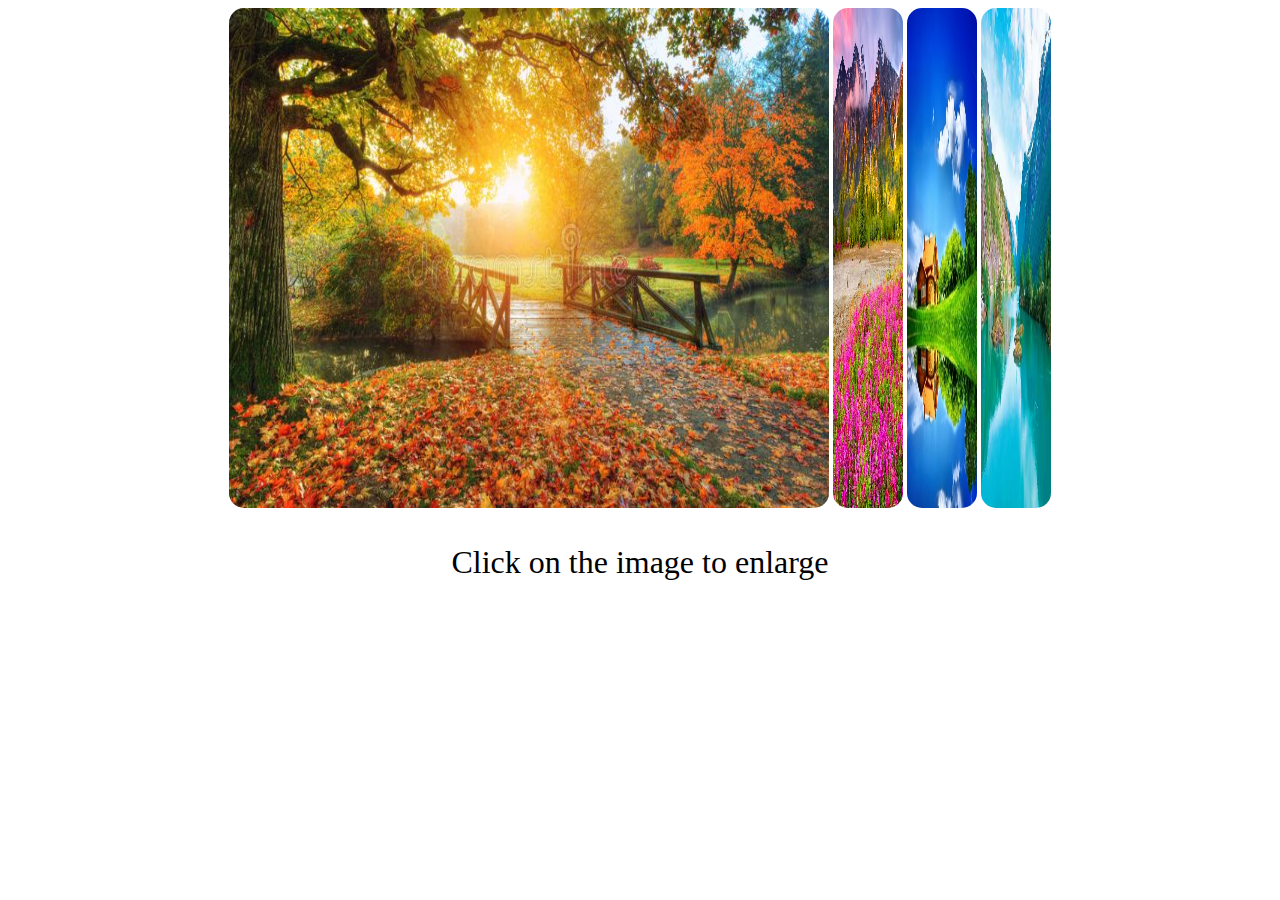
<file: index.html>
<!DOCTYPE html>
<html>
    <head>
        <meta charset="UTF-8">
        <title>Slide show</title>
        <meta name="view-port" content="width=device-width, initial-scale=1.0"/>
        <style>
            .image{
                width: 600px;
                height: 500px;
                border-radius: 15px;
            }
            #img2{
                width:70px;
            }
            #img3{
                width: 70px;
            }
            #img4{
                width: 70px;
            }
            p{
                font-size: 32px;
            }
        </style>
    </head>
    <body>
        <center>
        <img id="img1" onclick="change1()" class="image" src="img1.jpg">
        <img id="img2" onclick="change2()" class="image" src="img2.jpg">
        <img id="img3" onclick="change3()" class="image" src="img3.jpg">
        <img id="img4" onclick="change4()" class="image" src="img4.jpg">
        <div>
            <p>Click on the image to enlarge</p>
        </div>
    </center>
    <script>
        function change1(){
            var p1=document.getElementById('img1');
            var q1=document.getElementById('img2');
            var r1=document.getElementById('img3');
            var s1=document.getElementById('img4');
            p1.style.width='600px';
            q1.style.width='70px';
            r1.style.width='70px';
            s1.style.width='70px';
        }
        function change2(){
            var p2=document.getElementById('img1');
            var q2=document.getElementById('img2');
            var r2=document.getElementById('img3');
            var s2=document.getElementById('img4');
            p2.style.width='70px';
            q2.style.width='600px';
            r2.style.width='70px';
            s2.style.width='70px';
        }
        function change3(){
            var p3=document.getElementById('img1');
            var q3=document.getElementById('img2');
            var r3=document.getElementById('img3');
            var s3=document.getElementById('img4');
            p3.style.width='70px';
            q3.style.width='70px';
            r3.style.width='600px';
            s3.style.width='70px';
        }
        function change4(){
            var p4=document.getElementById('img1');
            var q4=document.getElementById('img2');
            var r4=document.getElementById('img3');
            var s4=document.getElementById('img4');
            p4.style.width='70px';
            q4.style.width='70px';
            r4.style.width='70px';
            s4.style.width='600px';
        }
    </script>
    </body>
</html>
</file>
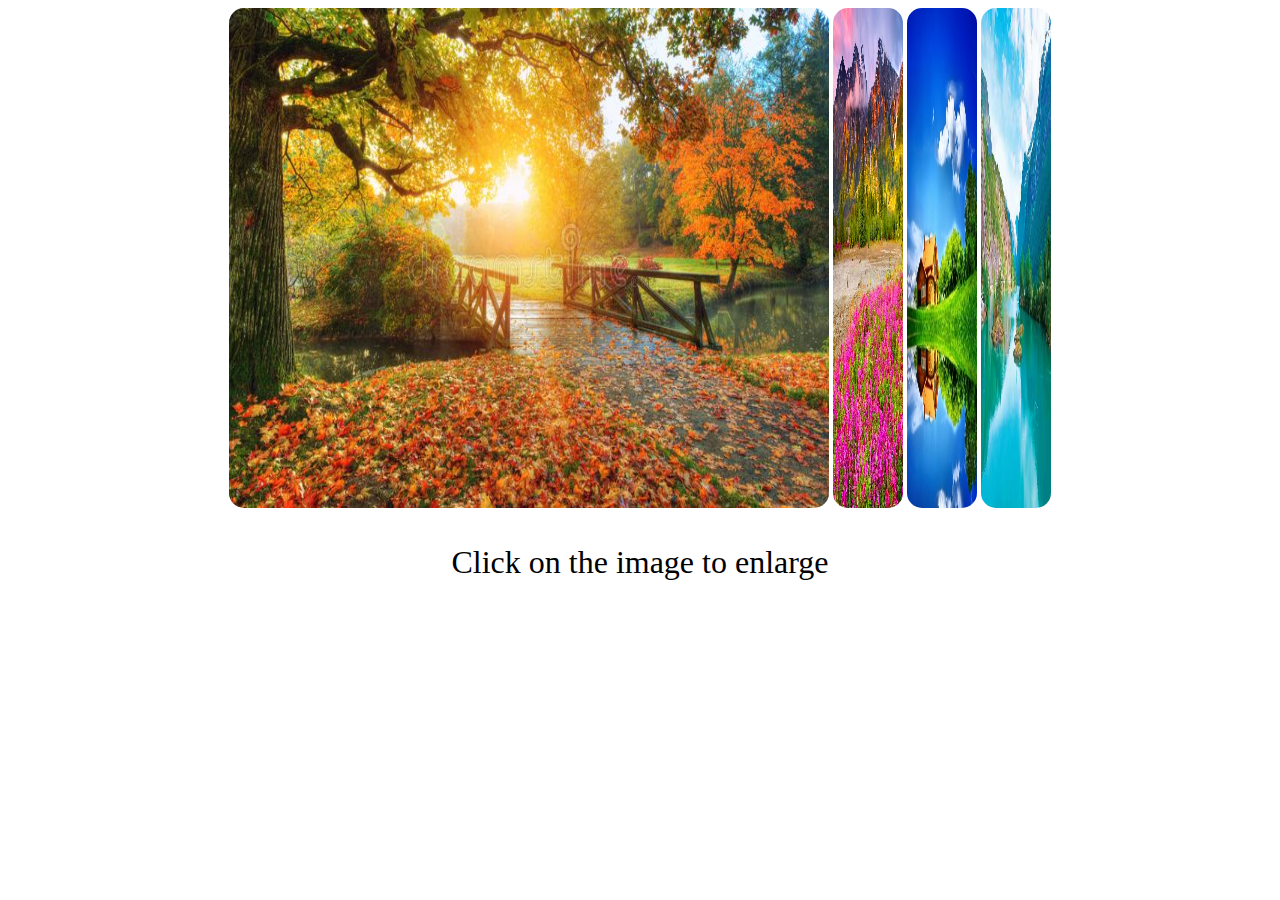
<file: Aishwarya_Swift_Flyers/index.html>
<!DOCTYPE html>
<html>
    <head>
        <meta charset="UTF-8">
        <title>Slide show</title>
        <meta name="view-port" content="width=device-width, initial-scale=1.0"/>
        <style>
            .image{
                width: 600px;
                height: 500px;
                border-radius: 15px;
            }
            #img2{
                width:70px;
            }
            #img3{
                width: 70px;
            }
            #img4{
                width: 70px;
            }
            p{
                font-size: 32px;
            }
        </style>
    </head>
    <body>
        <center>
        <img id="img1" onclick="change1()" class="image" src="img1.jpg">
        <img id="img2" onclick="change2()" class="image" src="img2.jpg">
        <img id="img3" onclick="change3()" class="image" src="img3.jpg">
        <img id="img4" onclick="change4()" class="image" src="img4.jpg">
        <div>
            <p>Click on the image to enlarge</p>
        </div>
    </center>
    <script>
        function change1(){
            var p1=document.getElementById('img1');
            var q1=document.getElementById('img2');
            var r1=document.getElementById('img3');
            var s1=document.getElementById('img4');
            p1.style.width='600px';
            q1.style.width='70px';
            r1.style.width='70px';
            s1.style.width='70px';
        }
        function change2(){
            var p2=document.getElementById('img1');
            var q2=document.getElementById('img2');
            var r2=document.getElementById('img3');
            var s2=document.getElementById('img4');
            p2.style.width='70px';
            q2.style.width='600px';
            r2.style.width='70px';
            s2.style.width='70px';
        }
        function change3(){
            var p3=document.getElementById('img1');
            var q3=document.getElementById('img2');
            var r3=document.getElementById('img3');
            var s3=document.getElementById('img4');
            p3.style.width='70px';
            q3.style.width='70px';
            r3.style.width='600px';
            s3.style.width='70px';
        }
        function change4(){
            var p4=document.getElementById('img1');
            var q4=document.getElementById('img2');
            var r4=document.getElementById('img3');
            var s4=document.getElementById('img4');
            p4.style.width='70px';
            q4.style.width='70px';
            r4.style.width='70px';
            s4.style.width='600px';
        }
    </script>
    </body>
</html>
</file>
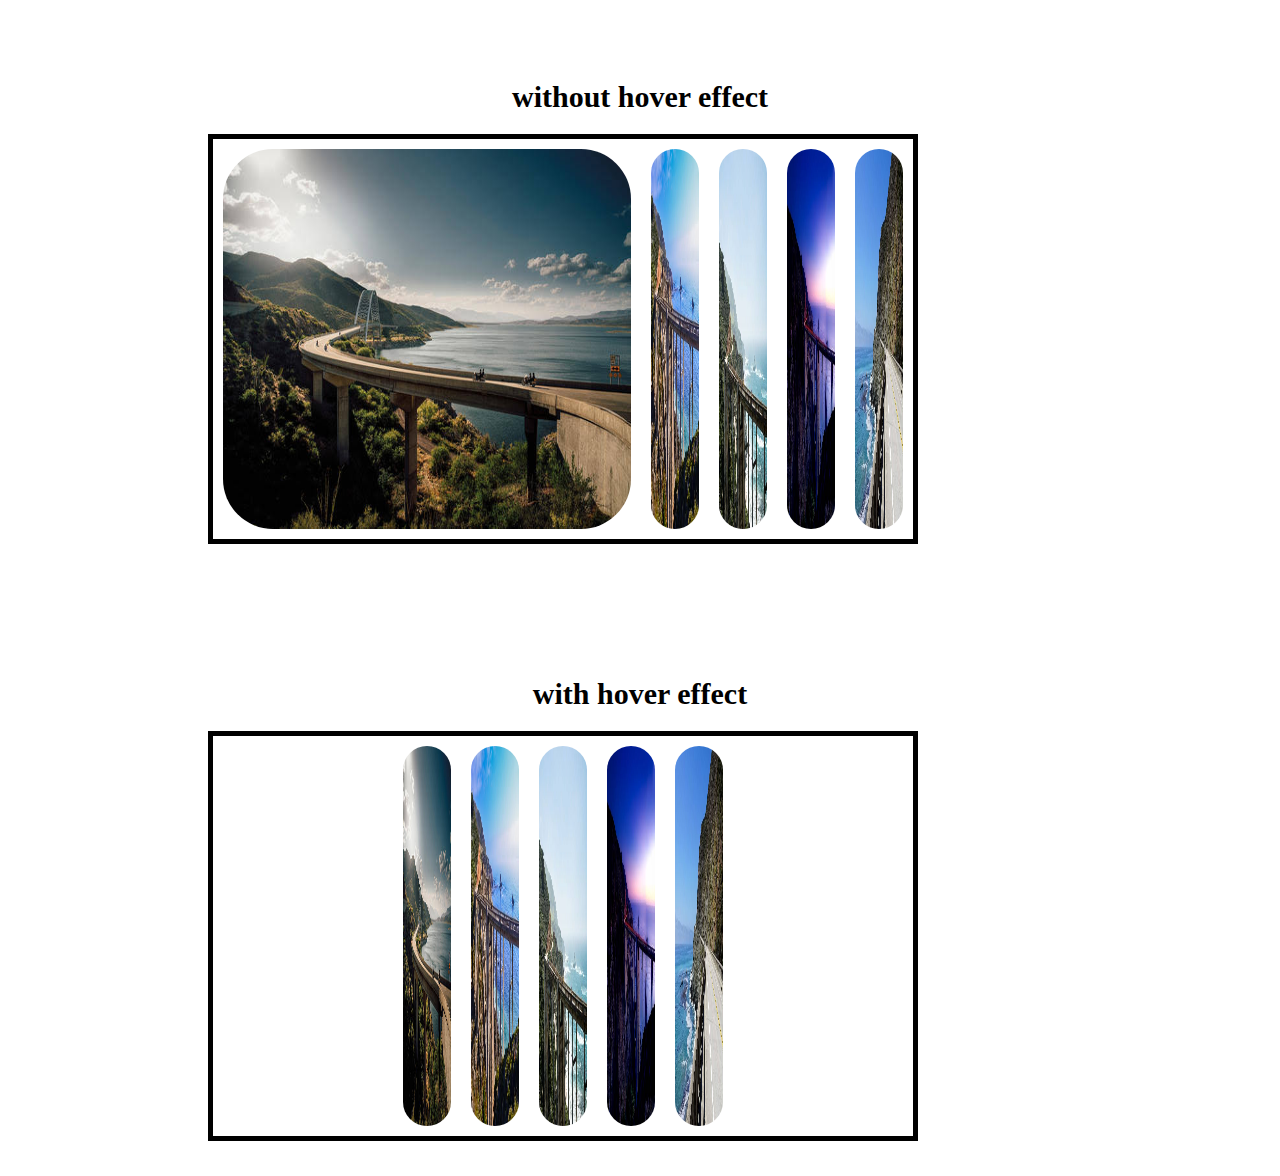
<file: Chandhu-task1/index.html>
<!DOCTYPE html>
<html>
  <head>
    <title>Image slideshow</title>
    <link type="stylesheets" href="style.css" />
    <link href="https://cdn.jsdelivr.net/npm/bootstrap@5.0.2/dist/css/bootstrap.min.css" rel="stylesheet" integrity="sha384-EVSTQN3/azprG1Anm3QDgpJLIm9Nao0Yz1ztcQTwFspd3yD65VohhpuuCOmLASjC" crossorigin="anonymous">
   <style>
   
    .div1{
      margin: 50px 15%;
      padding: 10px;
    }
    
    h1{
      text-align: center;
      font-size: 30px;
      
    }
    
    .cont{
      width: 700px;
      max-width: 100%;
      height: 400px;
      display: flex;
      flex: 1 auto;
      flex-grow: row nowrap;
      justify-content: center;
      border: 5px solid black;
    }
    
    .item{
      width: 3rem;
      margin: 10px;
      border-radius: 200px;
      cursor: pointer;
      transition: 1s;
    }
    
    .i-1{
      flex-grow: 3;
      border-radius: 50px;
    }
    
    .div2{
      margin: 25px 15%;
      padding: 10px;
    }
    
    .thing:hover{
      flex-grow: 3;
      border-radius: 50px;
    }
    
    
   </style>
   
    
    
  </head>
  <body>
    <div class="container-fluid">
      <div class="div1" >
        <h1>without hover effect</h1>
        <div class="cont" >
          <img class="item i-1" src="1.jpeg" />
          <img class="item" src="2.jpeg" />
          <img class="item" src="3.jpeg" />
          <img class="item" src="4.jpeg" />
          <img class="item" src="5.jpeg" />
        </div>
      </div>
      
      <br>
      
      <div class="div2">
        <h1>with hover effect</h1>
        <div class="cont">
          <img class="item thing" src="1.jpeg" />
          <img class="item thing" src="2.jpeg" />
          <img class="item thing" src="3.jpeg" />
          <img class="item thing" src="4.jpeg" />
          <img class="item thing" src="5.jpeg" />
        </div>
      </div>
    </div>
    
    
    <script src="https://cdnjs.cloudflare.com/ajax/libs/jquery/3.6.0/jquery.min.js" integrity="sha512-894YE6QWD5I59HgZOGReFYm4dnWc1Qt5NtvYSaNcOP+u1T9qYdvdihz0PPSiiqn/+/3e7Jo4EaG7TubfWGUrMQ==" crossorigin="anonymous" referrerpolicy="no-referrer"></script>
  </body>
  </html>
</file>
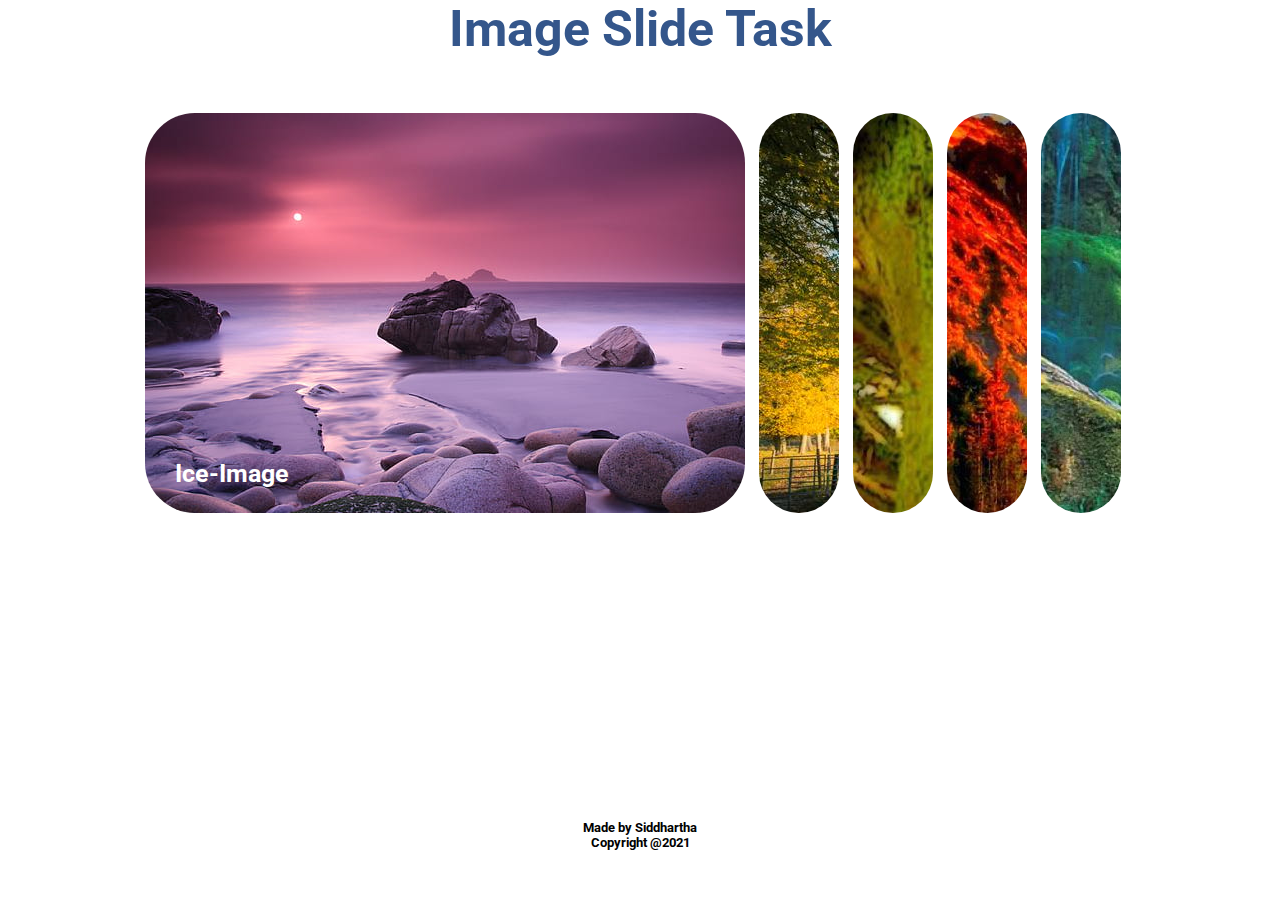
<file: Ksiddhartha_NodejsNerds/index.html>
<!DOCTYPE html>
<html lang="en">
  <head>
    <meta charset="UTF-8" />
    <meta name="viewport" content="width=device-width, initial-scale=1.0" />
    <title>Image-Side-Task</title>
    <link rel="stylesheet" href="style.css" />
  </head>
  <body>
    <header>
      <h1 class="heading">Image Slide Task</h1>
    </header>
    <main id="container">
      <div
        class="img-box stretch"
        style="background: url('./ice.jpg')"
        onclick="expand(this)"
      >
        <h5 class="title">Ice-Image</h5>
      </div>
      <div
        class="img-box compress"
        style="background: url('./mountains.jpg')"
        onclick="expand(this)"
      >
        <h5 class="title hide">Trees</h5>
      </div>
      <div
        class="img-box compress"
        style="background: url('./trees.jpg')"
        onclick="expand(this)"
      >
        <h5 class="title hide">Trees</h5>
      </div>
      <div
        class="img-box compress"
        style="background: url('./water.jpg')"
        onclick="expand(this)"
      >
        <h5 class="title hide">Mountains</h5>
      </div>
      <div
        class="img-box compress"
        style="background: url('./mountainwater.jpg')"
        onclick="expand(this)"
      >
        <h5 class="title hide">Mountains with Water</h5>
      </div>
    </main>
    <footer>
      <div class="footer">
        <h5>Made by Siddhartha</h5>
        <h5>Copyright @2021</h5>
      </div>
    </footer>
    <script src="index.js"></script>
  </body>
</html>
</file>
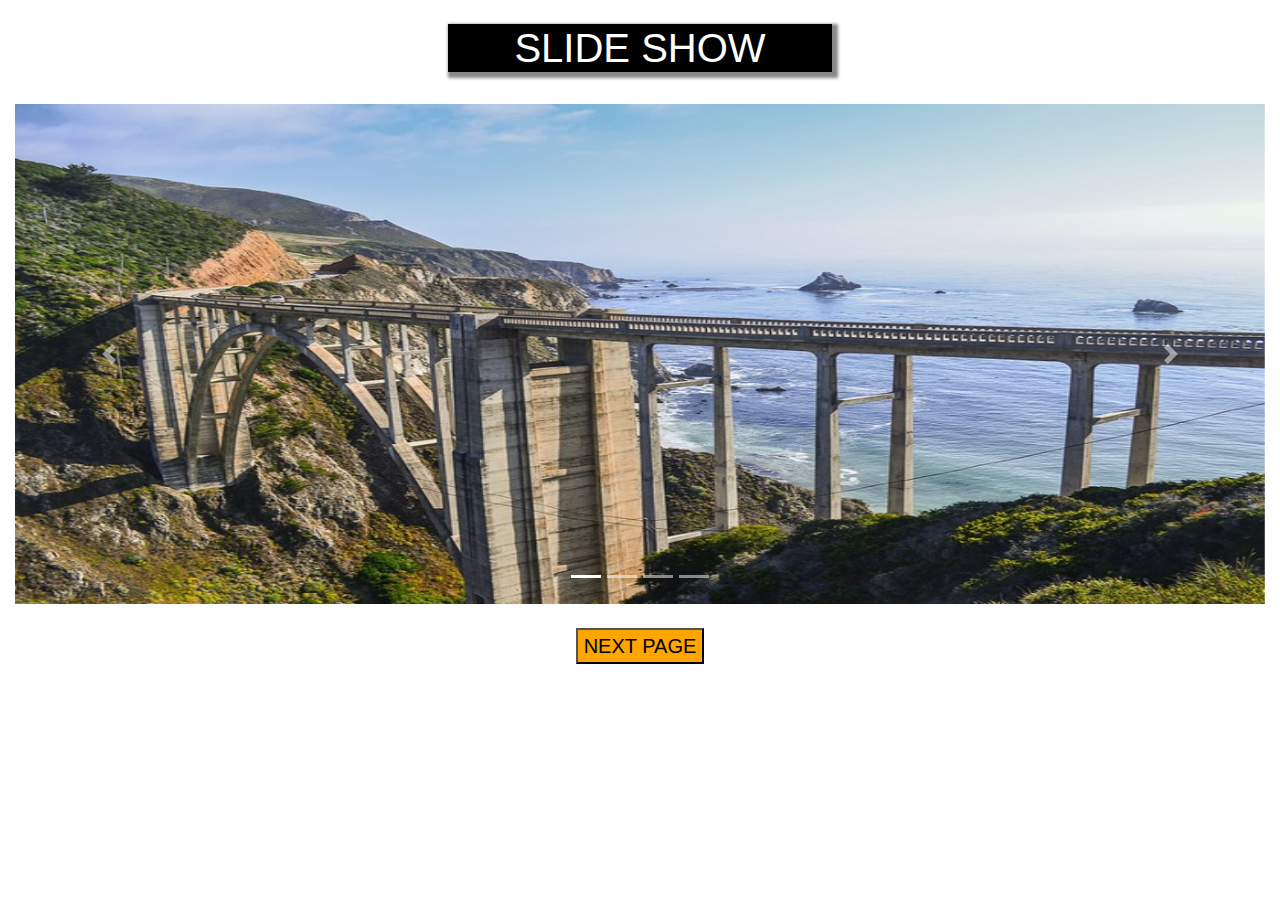
<file: MADHURI-AtomHosters/index.html>
<!DOCTYPE html>
<html>
<head>
	<title>Slide-Show</title>
	<!-- Bootstrap css link -->
  <link rel="stylesheet" href="https://maxcdn.bootstrapcdn.com/bootstrap/4.0.0/css/bootstrap.min.css" integrity="sha384-Gn5384xqQ1aoWXA+058RXPxPg6fy4IWvTNh0E263XmFcJlSAwiGgFAW/dAiS6JXm" crossorigin="anonymous">

  <!-- Bootstrap js link -->
  <script src="https://code.jquery.com/jquery-3.2.1.slim.min.js" integrity="sha384-KJ3o2DKtIkvYIK3UENzmM7KCkRr/rE9/Qpg6aAZGJwFDMVNA/GpGFF93hXpG5KkN" crossorigin="anonymous"></script>
  <script src="https://cdnjs.cloudflare.com/ajax/libs/popper.js/1.12.9/umd/popper.min.js" integrity="sha384-ApNbgh9B+Y1QKtv3Rn7W3mgPxhU9K/ScQsAP7hUibX39j7fakFPskvXusvfa0b4Q" crossorigin="anonymous"></script>
  <script src="https://maxcdn.bootstrapcdn.com/bootstrap/4.0.0/js/bootstrap.min.js" integrity="sha384-JZR6Spejh4U02d8jOt6vLEHfe/JQGiRRSQQxSfFWpi1MquVdAyjUar5+76PVCmYl" crossorigin="anonymous"></script>
</head>



<body>
	<br>
	<center><div style="background-color: black;color: white;width: 30%;box-shadow: 3px 3px 3px 3px #888888;"><h1 style="color: white;">SLIDE SHOW</h1></div></center>
	<br>
<div class="container-fluid">
		<div id="carouselslides" class="carousel slide" data-ride="carousel" >
        <ol class="carousel-indicators">
          <li data-target="#carouselslides" data-slide-to="0" class="active"></li>
          <li data-target="#carouselslides" data-slide-to="1"></li>
          <li data-target="#carouselslides" data-slide-to="2"></li>
          <li data-target="#carouselslides" data-slide-to="3"></li>
<!--           <li data-target="#carouselslides" data-slide-to="4"></li>
 -->
        </ol>
        <center><div class="carousel-inner">
          <div class="carousel-item active">
            <img id="img1" style="width: 400px;height: 500px;" class="d-block w-100" src="./images/slideshow_1.jpg" alt="First slide">
          </div>
          <div class="carousel-item">
            <img id="img2" style="width: 400px;height: 500px;" class="d-block w-100" src="./images/slideshow_2.jpg" alt="Second slide">
          </div>
          <div class="carousel-item">
            <img id="img3" style="width: 400px;height: 500px;" class="d-block w-100" src="./images/slideshow_3.jpg" alt="Third slide">
          </div>
          <div class="carousel-item">
            <img id="img4" style="width: 400px;height: 500px;" class="d-block w-100" src="./images/slideshow_4.jpg" alt="fourth slide">
          </div>

        </div>
        <a class="carousel-control-prev" href="#carouselslides" role="button" data-slide="prev">
          <span class="carousel-control-prev-icon" aria-hidden="true"></span>
          <span class="sr-only">Previous</span>
        </a>
        <a class="carousel-control-next" href="#carouselslides" role="button" data-slide="next">
          <span class="carousel-control-next-icon" aria-hidden="true"></span>
          <span class="sr-only">Next</span>
        </a>
      </div>


	</div>
</center>
<br>

<center><button style="background-color: orange" ><a style="color: inherit;color: black;text-decoration: none;font-size: 20px;" href="index1.html">NEXT PAGE</a></button></center>
</body>
</html>
</file>
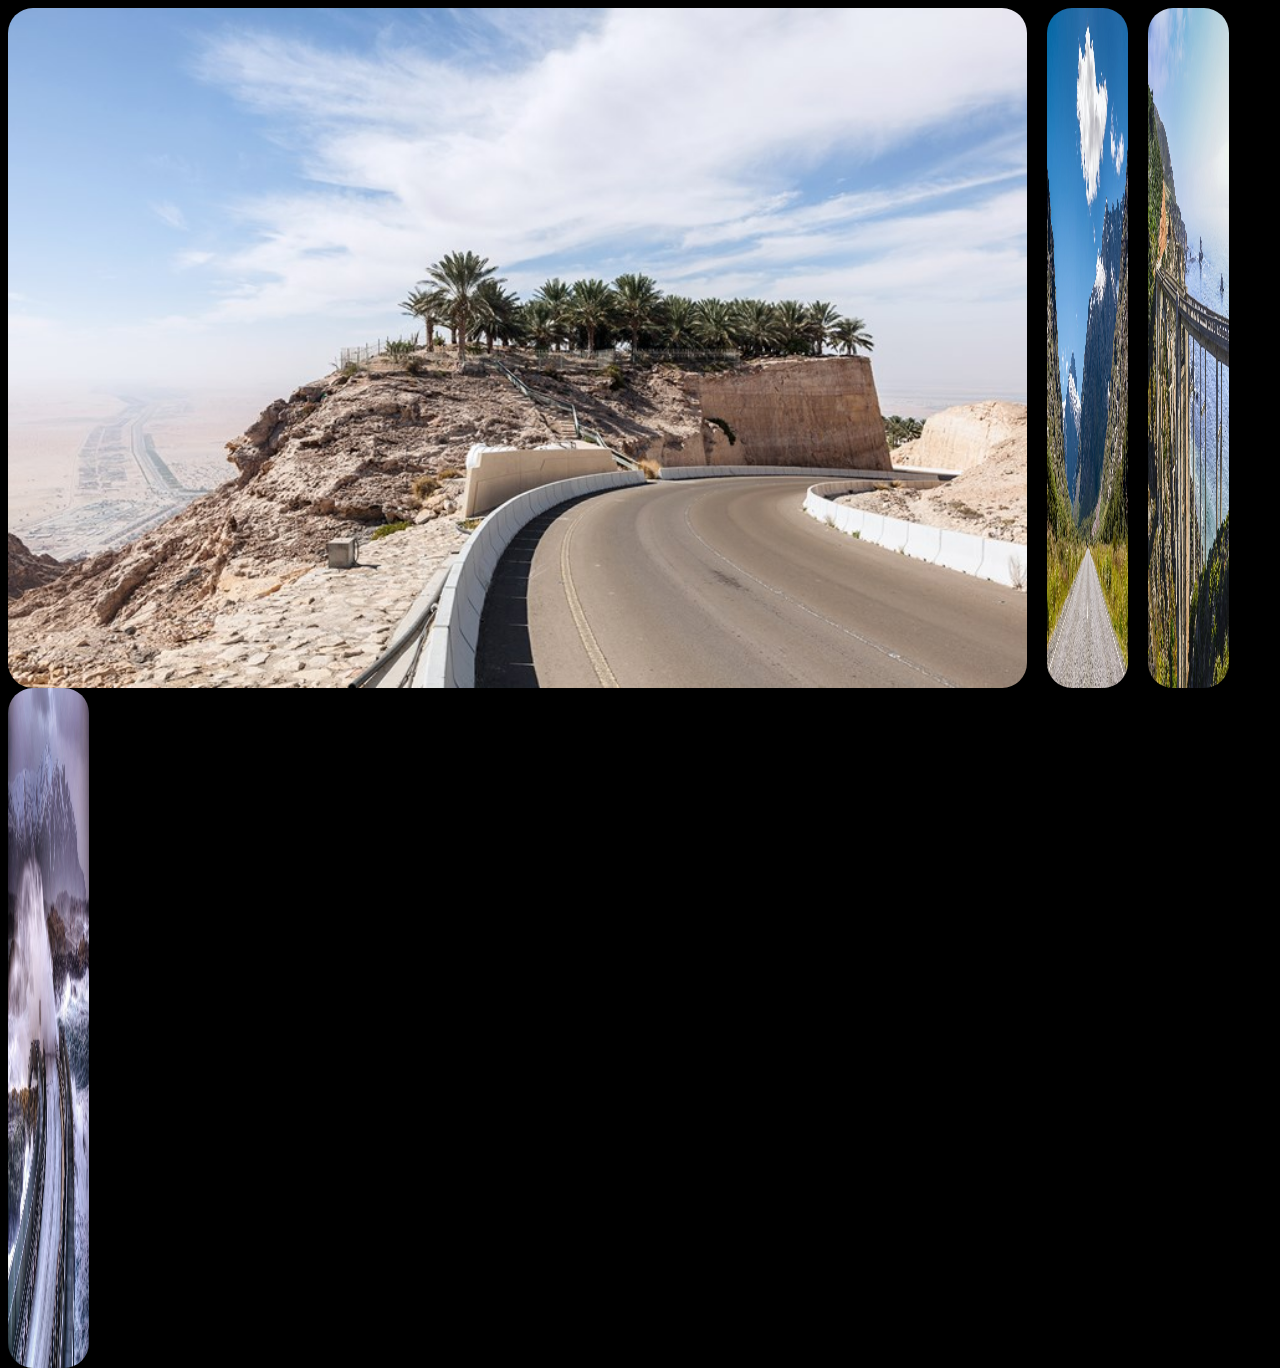
<file: Mounya -Eclipseemperors/index.html>
<!DOCTYPE html>
<html>
<head>
	<title>slideshow</title>
	<style type="text/css">
		body{
			background-color: black;
		}

		img{
			float: left;


		    margin-right: 20px;  
			border-radius: 25px ;
			color: black;
			cursor: pointer;
			

		}
		
	
	</style>
</head>
<body>
	<div class="container">
    <div class="ex 1"><img src="img/img1.jpg" height="680px"  id="img1" onclick="change(1)"></div>
	<div class="ex 2"><img src="img/img2.jpg"height="680px" width="81px"   id="img2" onclick="change(2)" ></div>
	<div class="ex 3"><img src="img/img3.jpg" id="img3" height="680px" width="81px"onclick="change(3)" ></div>
	<div class="ex 4"><img src="img/img4.jpg" id="img4"height="680px" width="81px" onclick="change(4)"></div>
</div>

<script type="text/javascript">
	function change(number){
		var x=document.getElementById("img1");
		var y=document.getElementById("img2");
		var z=document.getElementById("img3");
		var p=document.getElementById("img4");
		if (number==1)
		{   x.style.width="1020px";
	      y.style.width="81px";y.style.height="680px";
	      z.style.width="81px";y.style.height="680px";
	      p.style.width="81px";y.style.height="680px";
	     

			
		}
		else if(number==2){
			y.style.width="1020px";
	      x.style.width="81px";y.style.height="680px";
	      z.style.width="81px";y.style.height="680px";
	      p.style.width="81px";y.style.height="680px";

		}
		else if(number==3){
			z.style.width="1020px";
	      x.style.width="81px";y.style.height="680px";
	      y.style.width="81px";y.style.height="680px";
	      p.style.width="81px";y.style.height="680px";


		}
		else{
			p.style.width="1020px";
	      x.style.width="81px";y.style.height="680px";
	      z.style.width="81px";y.style.height="680px";
	      y.style.width="81px";y.style.height="680px";


		}
		

	}
</script>
</body>
</html>
</file>
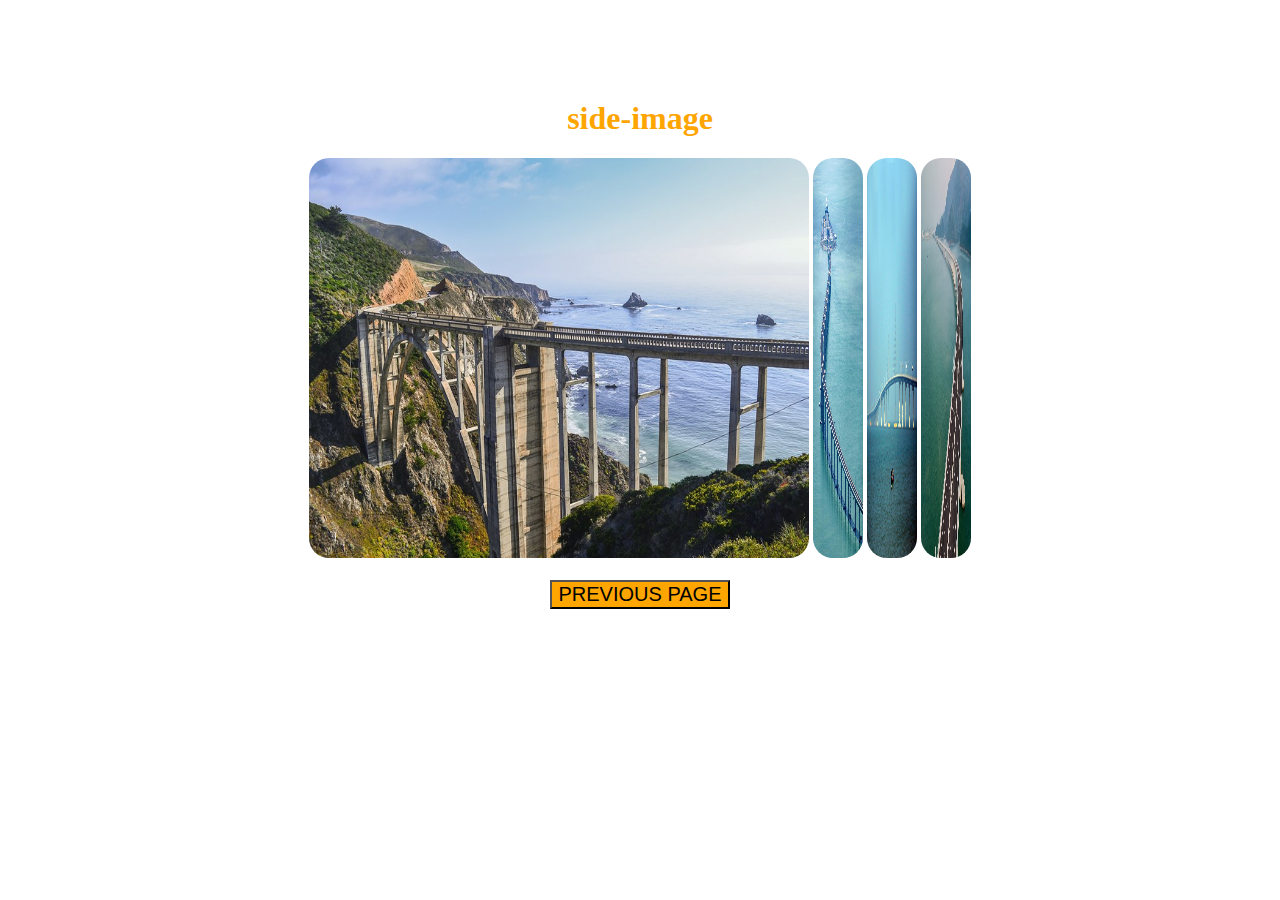
<file: MADHURI-AtomHosters/index1.html>
<!DOCTYPE html>
<html>
<head>
	<title>Slide-Show</title>
	</head>
<body style="margin: 100px;">
<center><h1 style="color: orange">side-image</h1></center>
<center>
<img onclick="myFunction1()" style="border-radius: 20px;" id="myImg1" src="./images/slideshow_1.jpg" width="500px" height="400px">

<img onclick="myFunction2()" style="border-radius: 20px;" id="myImg2" src="./images/slideshow_2.jpg" width="50px" height="400px">

<img onclick="myFunction3()" style="border-radius: 20px;" id="myImg3" src="./images/slideshow_3.jpg" width="50px" height="400px">

<img onclick="myFunction4()" style="border-radius: 20px;" id="myImg4" src="./images/slideshow_4.jpg" width="50px" height="400px">
</center>

<br>

<center><button style="background-color: orange" ><a style="color: inherit;font-size: 20px;color: black;text-decoration: none;" href="index.html">PREVIOUS PAGE</a></button></center>



<script>
function myFunction1() {
  document.getElementById("myImg1").width = "500";
    document.getElementById("myImg2").width = "50";
      document.getElementById("myImg3").width = "50";
        document.getElementById("myImg4").width = "50";

}
function myFunction2() {
document.getElementById("myImg1").width = "50";
    document.getElementById("myImg2").width = "500";
      document.getElementById("myImg3").width = "50";
        document.getElementById("myImg4").width = "50";
}
function myFunction3() {
document.getElementById("myImg1").width = "50";
    document.getElementById("myImg2").width = "50";
      document.getElementById("myImg3").width = "500";
        document.getElementById("myImg4").width = "50";
}
function myFunction4() {
document.getElementById("myImg1").width = "50";
    document.getElementById("myImg2").width = "50";
      document.getElementById("myImg3").width = "50";
        document.getElementById("myImg4").width = "500";
}
</script>

</body>
</html>
</file>
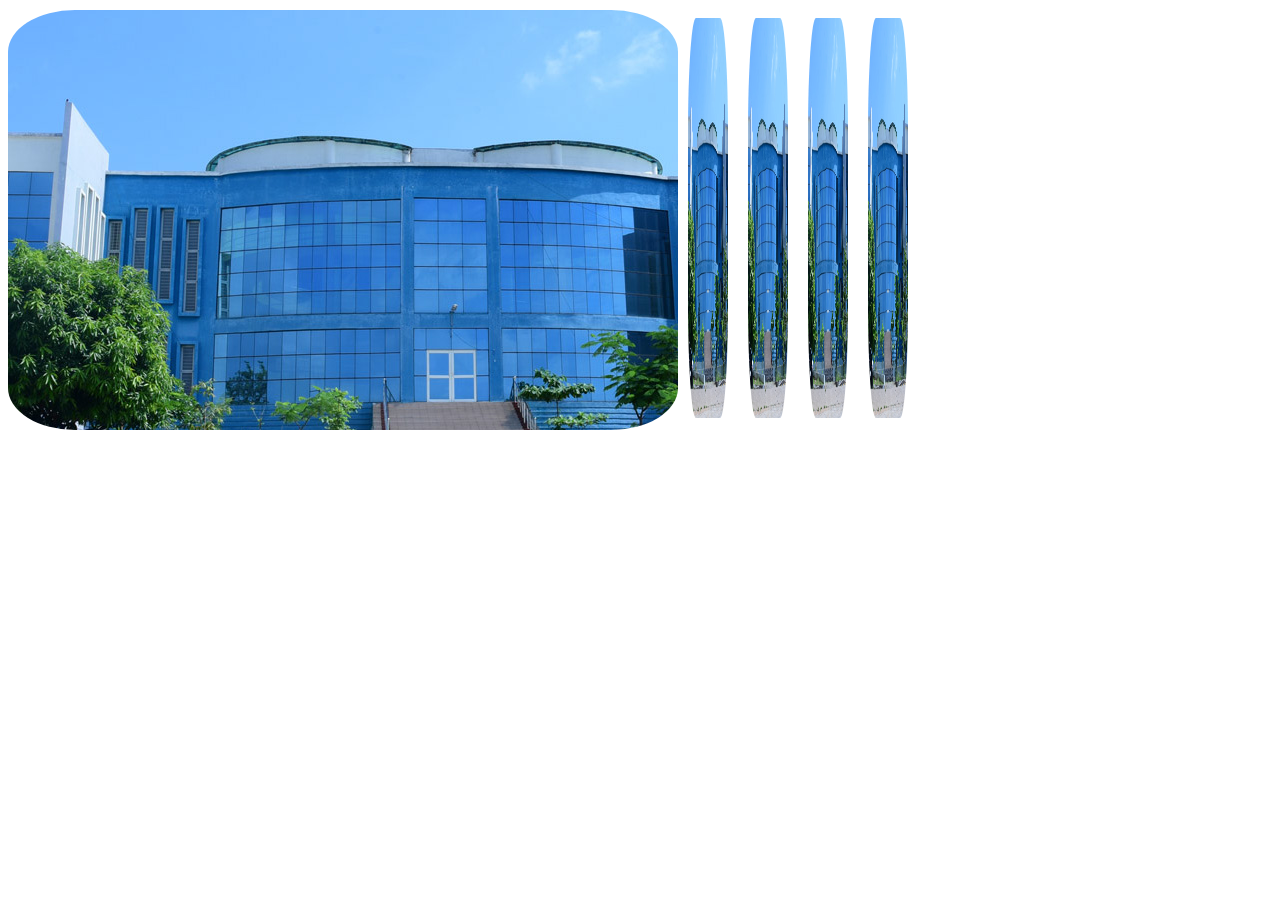
<file: Nandini-React-Boosters-task2/task2.html>
<!DOCTYPE html>
<html>
<head>
	<meta charset="utf-8">
	<meta name="viewport" content="width:device-width initial-scale=1">
	<title>Task2</title>
	<style>
		.row{
			display: flex;
			align-items: center;
		}
		.image
		{
			flex: 50%;
			padding: 10px;
			height: 400px;
			width: 650px;
			border-radius:10%;
		}
		.bottom-left
		{
			bottom: 8px;
			left: 16px;
			position: absolute;
			padding-top: 40px;
			padding-left: 10px;
			color: white;
		}
		.image1
		{
			border-radius: 40%;
		}
		.image1
		{
			flex: 12.5%;
			padding: 10px;
			height: 400px;
			width: 40px;
			border-radius: 30%;
		}
	</style>
</head>
<body>
	<div class="row">
		<div class="column">
			<div class="image" style="background-image: url('constelle3.jpg');"><h2 class="bottom-left">Explore The World</h2></div>
		</div>
	    <div class="column">
		  <img class="image1" src="constelle3.jpg" width="60" height="440">
		</div>
		<div class="column">
		  <img class="image1" src="constelle3.jpg" width="60" height="440">
		</div>
		<div class="column">
		  <img class="image1" src="constelle3.jpg" width="60" height="440">
		</div>
		<div class="column">
		  <img class="image1" src="constelle3.jpg" width="60" height="440">
		</div>
	</div>
</body>
</html>
</file>
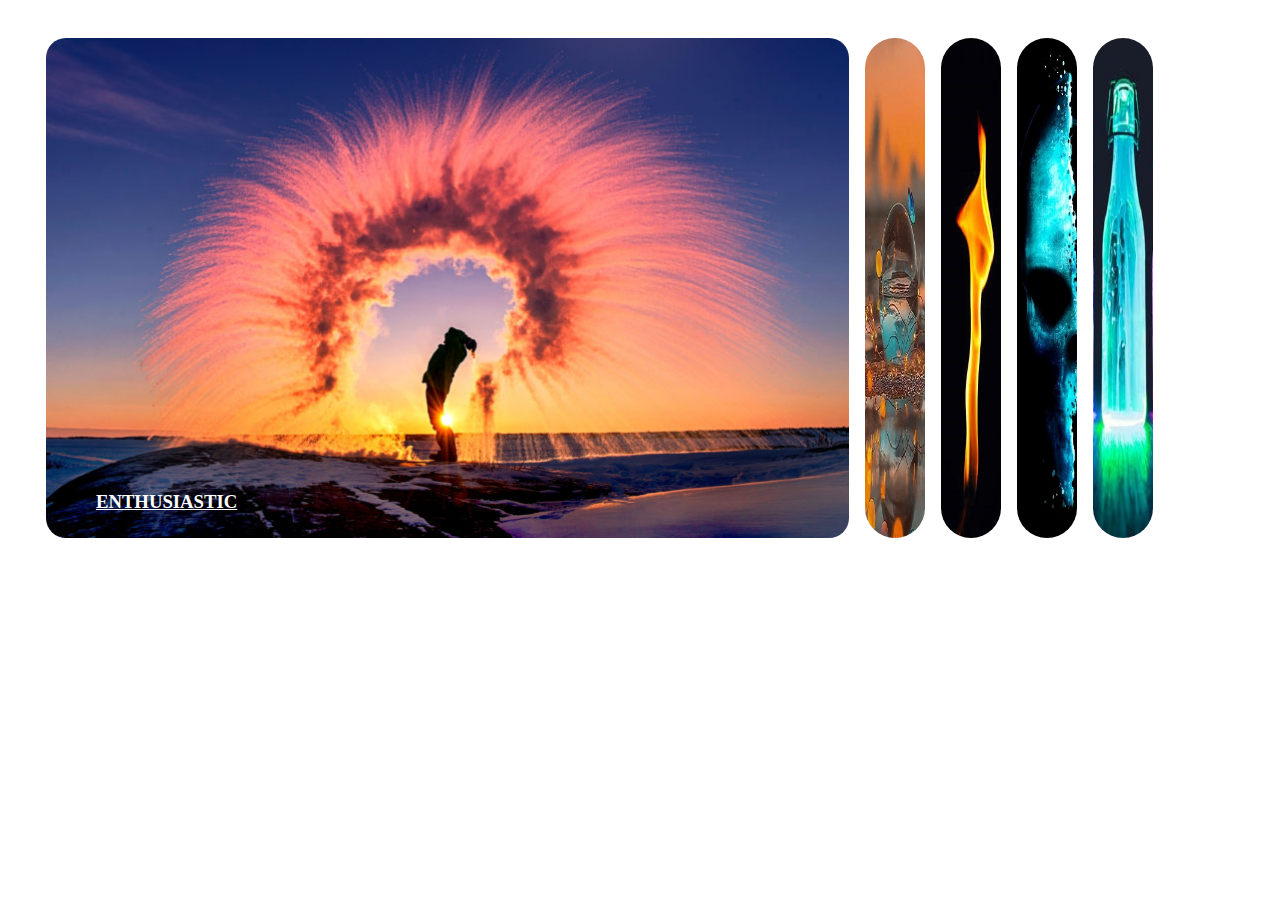
<file: prathyusha_bootstrapboosters/images.html>
<!DOCTYPE html>
<html>
  
<head>
    <style>
        .container {
            margin: 3%;
            position: relative;
        }
        .text{
            position: absolute;
            bottom: 10px;
            left: 50px;
            color: white;
            text-decoration-line: underline;
            text-decoration-style: solid;
        }
        .text:hover{
        	transform: scaleX(1.1);
        	transition: transform .2s;
        }
        #abc:hover{
        	transform: scale(1.05);
        	transition: transform .2s;
        }
        #abc{
        	border-radius: 20px;
        }
        #abc{
            margin-right: 1%;
        }
        #xyz{
        	border-radius: 30px;
        	margin-right: 1%;
        }
        #xyz:hover{
        	transform: scale(1.1);
        	transition: transform .2s;
        }
    </style>
</head>
  
<body>

    <div class="container">
        <img id="abc" src="5.jpg" height="500px "> 
        <h3 class="text">ENTHUSIASTIC</h3>
    <img id="xyz"src="1.jpg" alt="img" height="500px" width="60px">
    <img id="xyz"src="2.jpg" alt="img" height="500px" width="60px">
    <img id="xyz"src="4.jpg" alt="img" height="500px" width="60px">
    <img id="xyz"src="3.jpeg" alt="img" height="500px" width="60px">

</body>
  
</html>
</file>
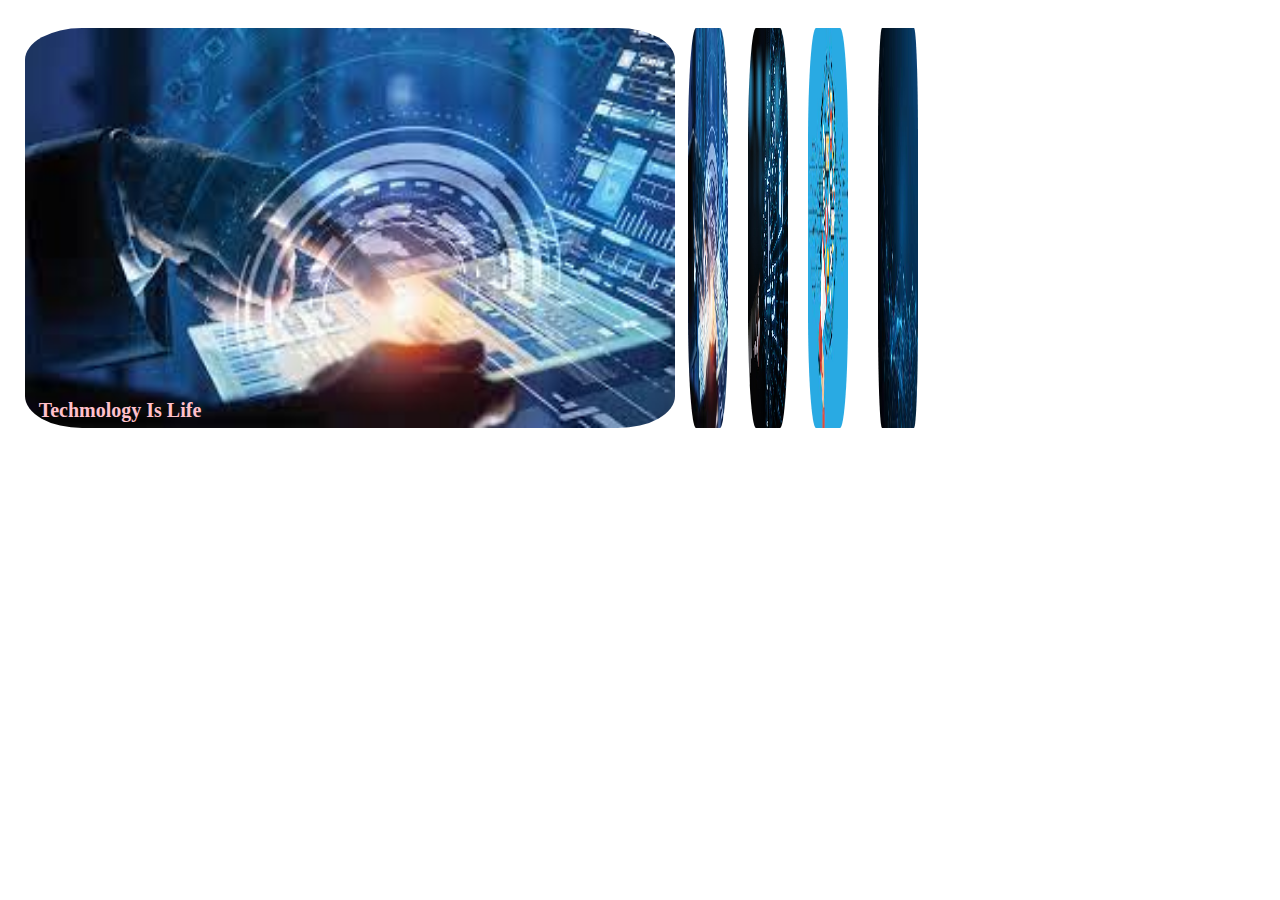
<file: SAMEER-Django divers/my.html>
<!DOCTYPE html>
<html>
<head>
	<title>task</title>
	<style type="text/css">
		.row{
			display: flex;
			align-items: center;



				}

		#img1{
			flex: 50%;
			padding: 10px;
			height: 400px;
			width: 650px;
			border-radius:10%;
		}
		
		#img2{
			flex: 12.5%;
			padding: 10px;
			height: 400px;
			width: 40px;
			border-radius: 30%;
		}
		#img3{
			flex: 12.5%;
			padding: 10px;
			height: 400px;
			width: 40px;
			border-radius: 30%;
		}
		#img4{
			flex: 12.5%;
			padding: 10px;
			height: 400px;
			width: 40px;
			border-radius: 30%;
		}
		#img5{
			flex: 12.5%;
			padding: 20px;
			height: 400px;
			width: 40px;
			border-radius: 30%;
		}
		.imageContainer{
			margin-left: 1%;
			display: inline-block;
			position: relative;
			text-align: center;
			color: pink;
		}
		.caption{
			font-size: 20px;
			font-weight: bold;
			font-family: verdana;

		}
		.BL{
			position: absolute;
			bottom: 20px;
			left: 24px;
		}
		
	
	
			


	</style>
</head>
<body>



<div class="row">
    <div class="column">
	  <div class="imageContainer" >
	  <img  id ="img1" src="1.jfif">
	  <div class="caption BL">Techmology Is Life</div>
      </div>
      </div>
     
    <div class="column">
	<img id ="img2" src="1.jfif"  >
    </div>
    <div class="column">
	<img id ="img3" src="2.jpeg">
    </div>
    <div class="column">
	<img id ="img4" src="3.jfif">
    </div>
    <div class="column">
	<img id ="img5" src="4.jfif">
    </div>
</div>


</body>
</html>
</file>
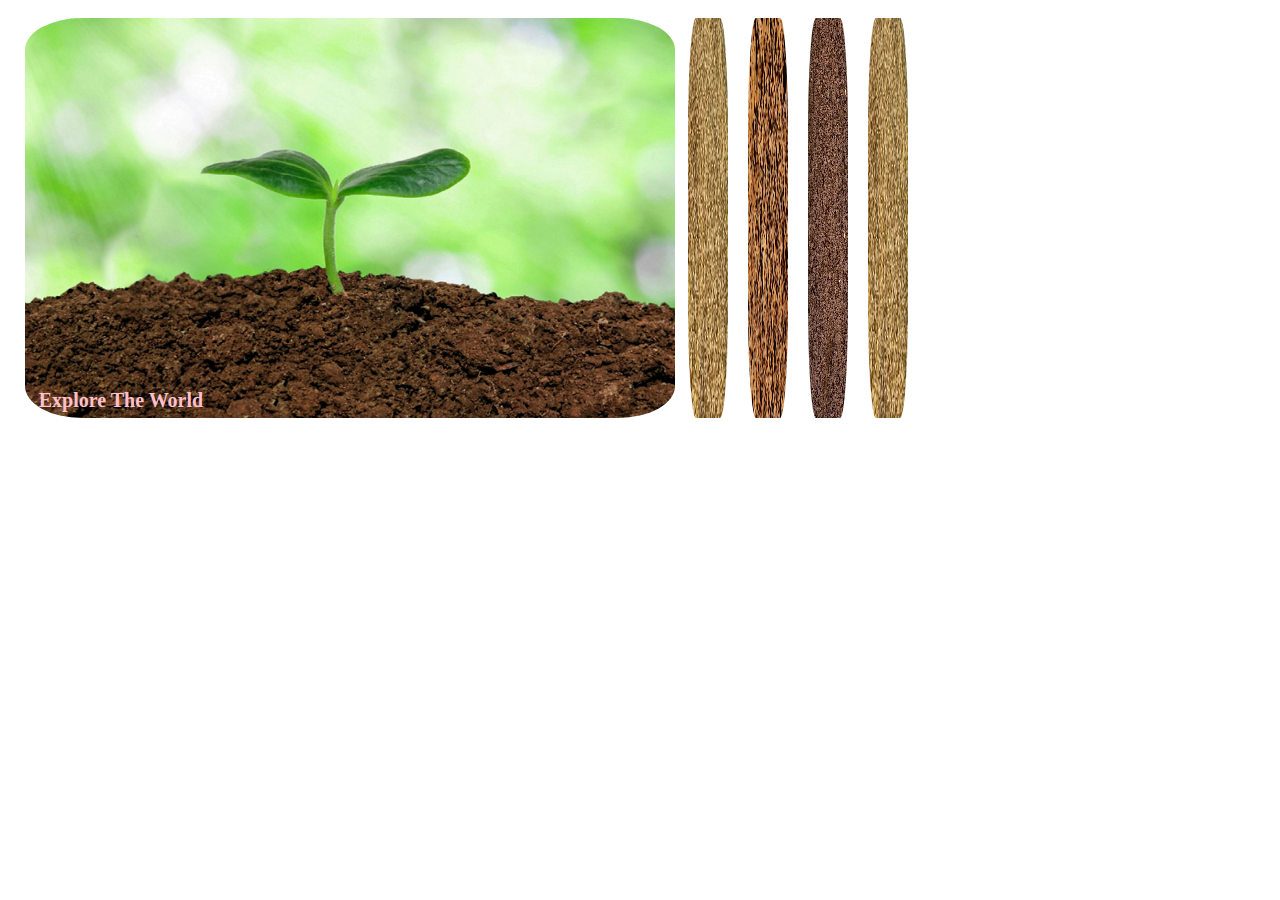
<file: Swathi-task1/new.html>
<!DOCTYPE html>
<html>
<head>
	<title>task</title>
	<style type="text/css">
		.row{
			display: flex;
			align-items: center;



				}

		#img1{
			flex: 50%;
			padding: 10px;
			height: 400px;
			width: 650px;
			border-radius: 10%;
		}
		
		#img2{
			flex: 12.5%;
			padding: 10px;
			height: 400px;
			width: 40px;
			border-radius: 30%;
		}
		#img3{
			flex: 12.5%;
			padding: 10px;
			height: 400px;
			width: 40px;
			border-radius: 30%;
		}
		#img4{
			flex: 12.5%;
			padding: 10px;
			height: 400px;
			width: 40px;
			border-radius: 30%;
		}
		#img5{
			flex: 12.5%;
			padding: 10px;
			height: 400px;
			width: 40px;
			border-radius: 30%;
		}
		.imageContainer{
			margin-left: 1%;
			display: inline-block;
			position: relative;
			text-align: center;
			color: pink;
		}
		.caption{
			font-size: 20px;
			font-weight: bold;
			font-family: verdana;

		}
		.BL{
			position: absolute;
			bottom: 20px;
			left: 24px;
		}
		
	
	
			


	</style>
</head>
<body>



<div class="row">
    <div class="column">
	  <div class="imageContainer" >
	  <img  id ="img1" src="soil1.jpg">
	  <div class="caption BL">Explore The World</div>
      </div>
      </div>
     
    <div class="column">
	<img id ="img2" src="sandy.jpg"  >
    </div>
    <div class="column">
	<img id ="img3" src="clayey soil1.jpg">
    </div>
    <div class="column">
	<img id ="img4" src="loamy1.jpg">
    </div>
    <div class="column">
	<img id ="img5" src="sandy.jpg">
    </div>
</div>


</body>
</html>
</file>
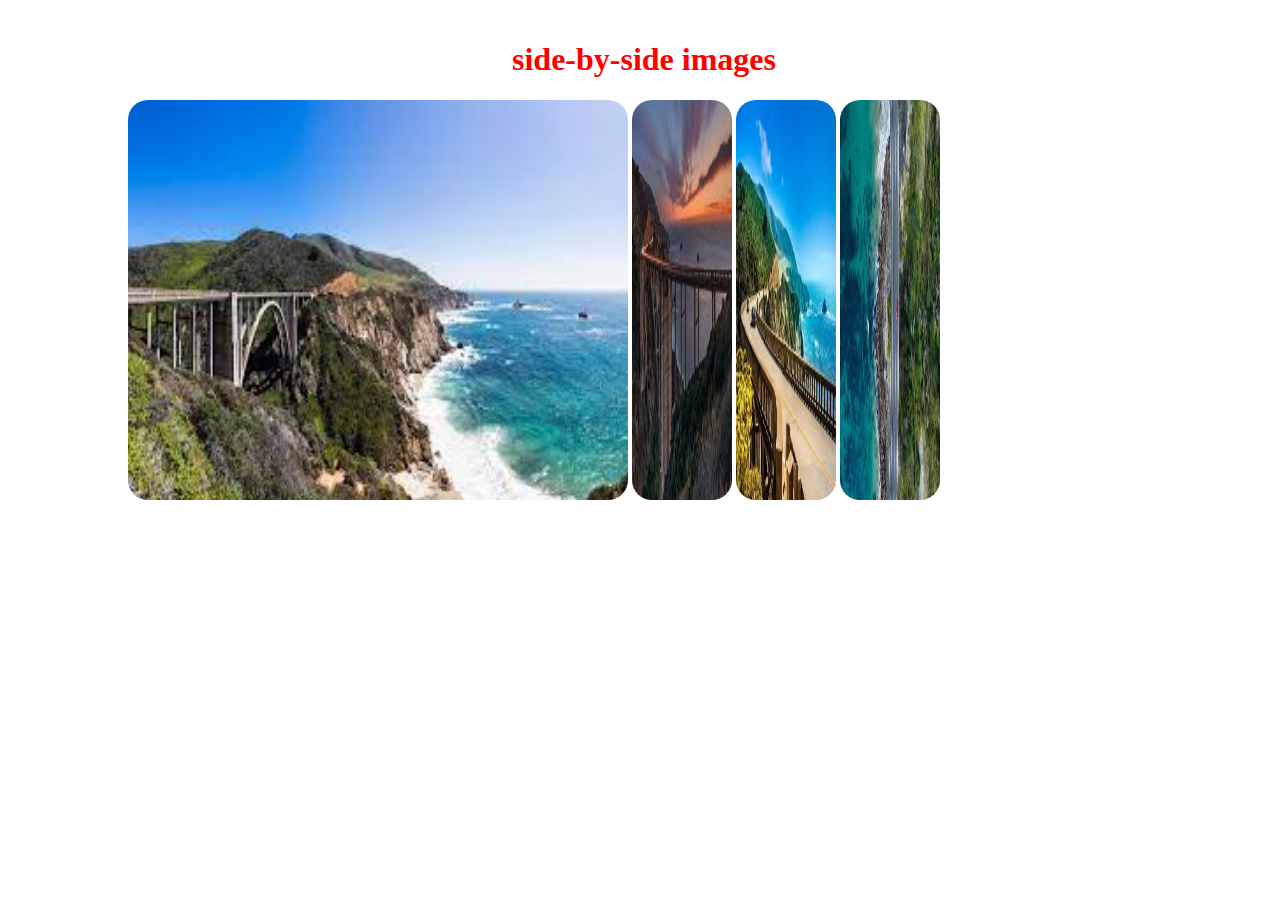
<file: ramyasunkavalli-Eclipseemperors/sidebysideimages/image.html>
<html>
    <head>
        <title>side-by-side images</title>
    </head>
    <body>
        <h1 style="position: absolute;left:40%;top:20px;color:red">side-by-side images</h1>
           
        <center>
            <div style="position: absolute;top:100px;left:10%"> 
            <img src="image1.jpg" id="i1" style="border-radius: 20px;" height="400px" width="500px" onclick="myfunc1()">
            <img src="image2.jpg" id="i2" style="border-radius: 20px;" height="400px" width="100px" onclick="myfunc2()">
            <img src="image3.jpg" id="i3"  style="border-radius: 20px;" height="400px" width="100px" onclick="myfunc3()">
            <img src="image4.jpg" id="i4" style="border-radius: 20px;" height="400px" width="100px" onclick="myfunc4()">
            
        </div>
    </center>
        <script>
            function myfunc1()
            {
               document.getElementById("i1").width="500";
               document.getElementById("i2").width="100";
               document.getElementById("i3").width="100";
               document.getElementById("i4").width="100";
            }
            function myfunc2()
            {
               document.getElementById('i1').width="100";
               document.getElementById('i2').width="500";
               document.getElementById('i3').width="100";
               document.getElementById('i4').width="100";
            }
            function myfunc3()
            {
               document.getElementById('i1').width="100";
               document.getElementById('i2').width="100";
               document.getElementById('i3').width="500";
               document.getElementById('i4').width="100";
            }
            function myfunc4()
            {
               document.getElementById('i1').width="100";
               document.getElementById('i2').width="100";
               document.getElementById('i3').width="100";
               document.getElementById('i4').width="500";
            }
            </script>
    </body>
</html>
</file>
<file: Ksiddhartha_NodejsNerds/style.css>
@import url("https://fonts.googleapis.com/css2?family=Roboto:ital,wght@1,100&display=swap");
* {
  box-sizing: border-box;
  padding: 0px;
  margin: 0px;
  font-family: "Roboto", sans-serif;
}
#container {
  width: 1000px;
  margin: 50px auto;
}
.heading {
  text-align: center;
  font-size: 50px;
  color: #34568b;
}

.img-box {
  height: 400px;
  display: inline-block;
  margin: 5px;
  position: relative;
  text-align: center;
  border-radius: 50px;
  background-repeat: no-repeat;
}

.stretch {
  width: 600px;
  transition: width 1s;
}
.compress {
  width: 80px;
  overflow: hidden;
}
.title {
  color: white;
  font-size: 25px;
  position: absolute;
  bottom: 25px;
  left: 30px;
}
.hide {
  visibility: hidden;
}
.show {
  visibility: visible;
}

.footer {
  text-align: center;
  position: absolute;
  bottom: 50px;
  width: 100%;
}
</file>
